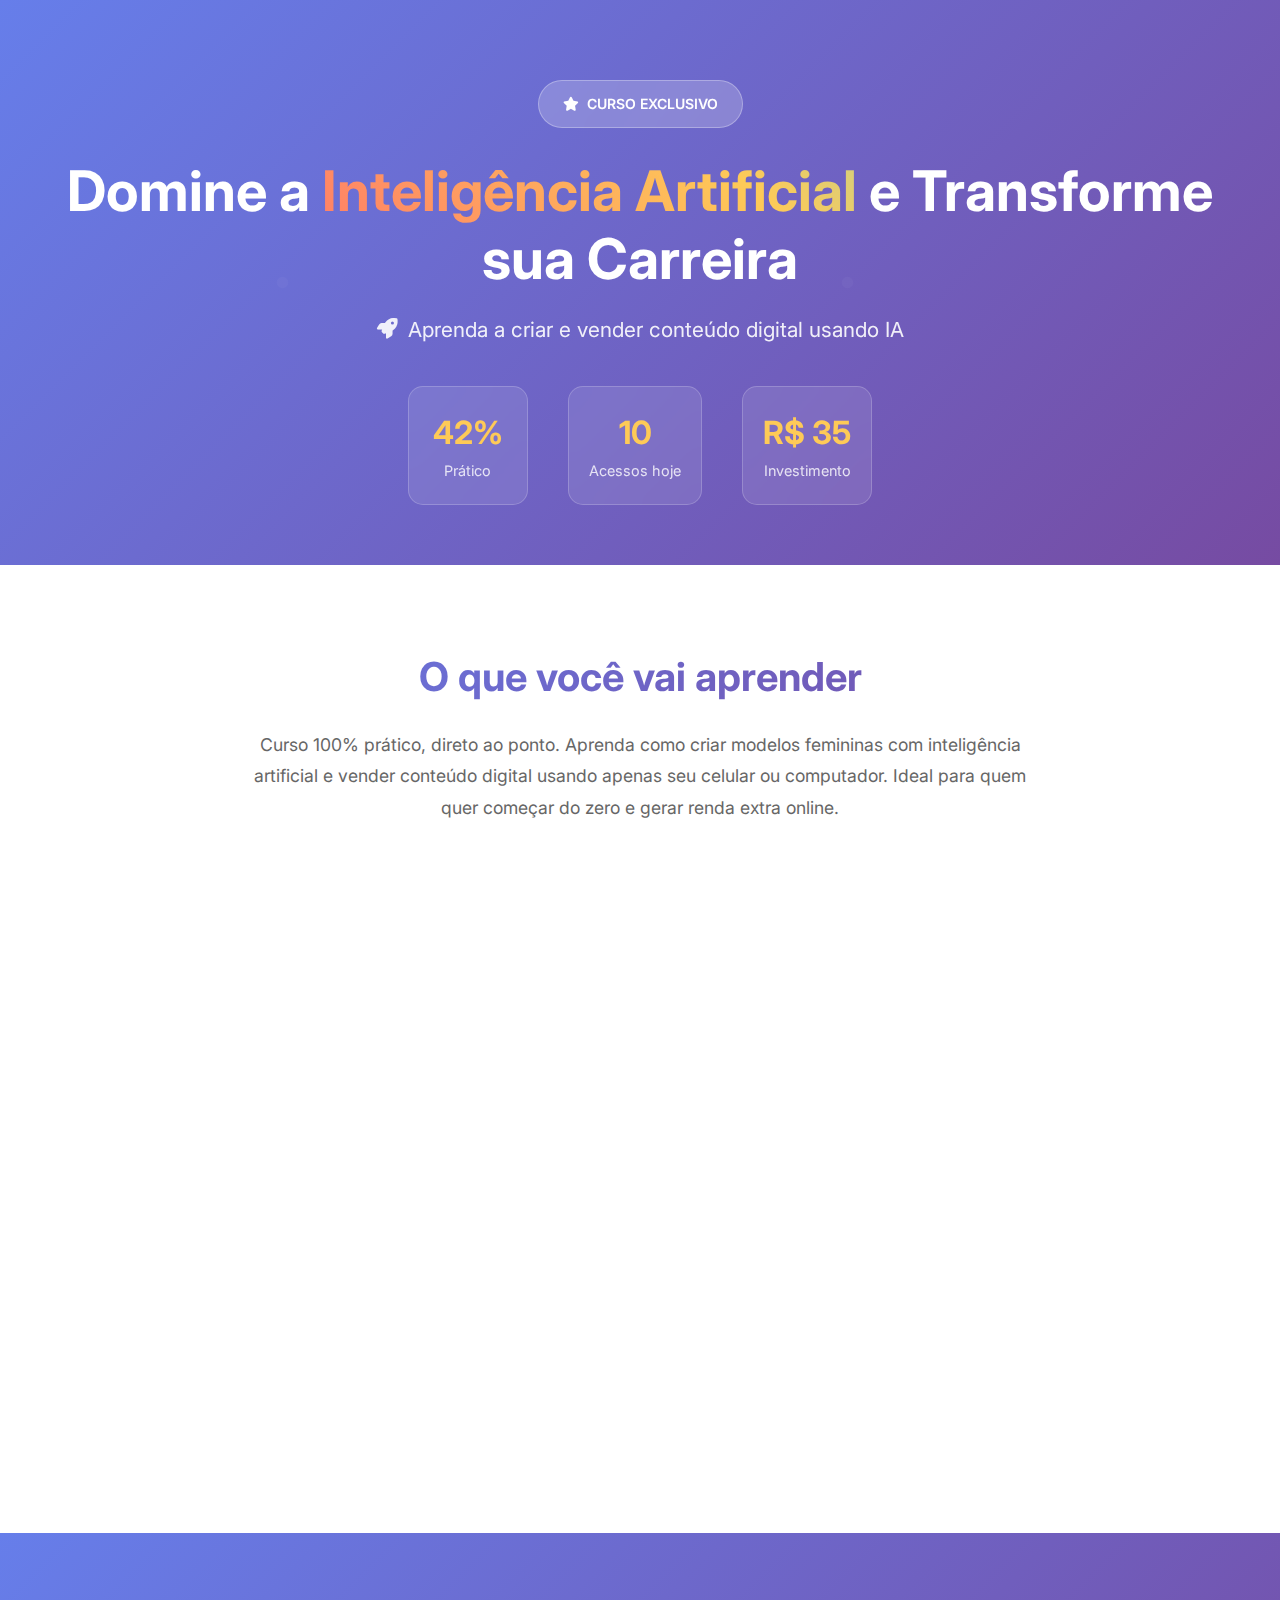
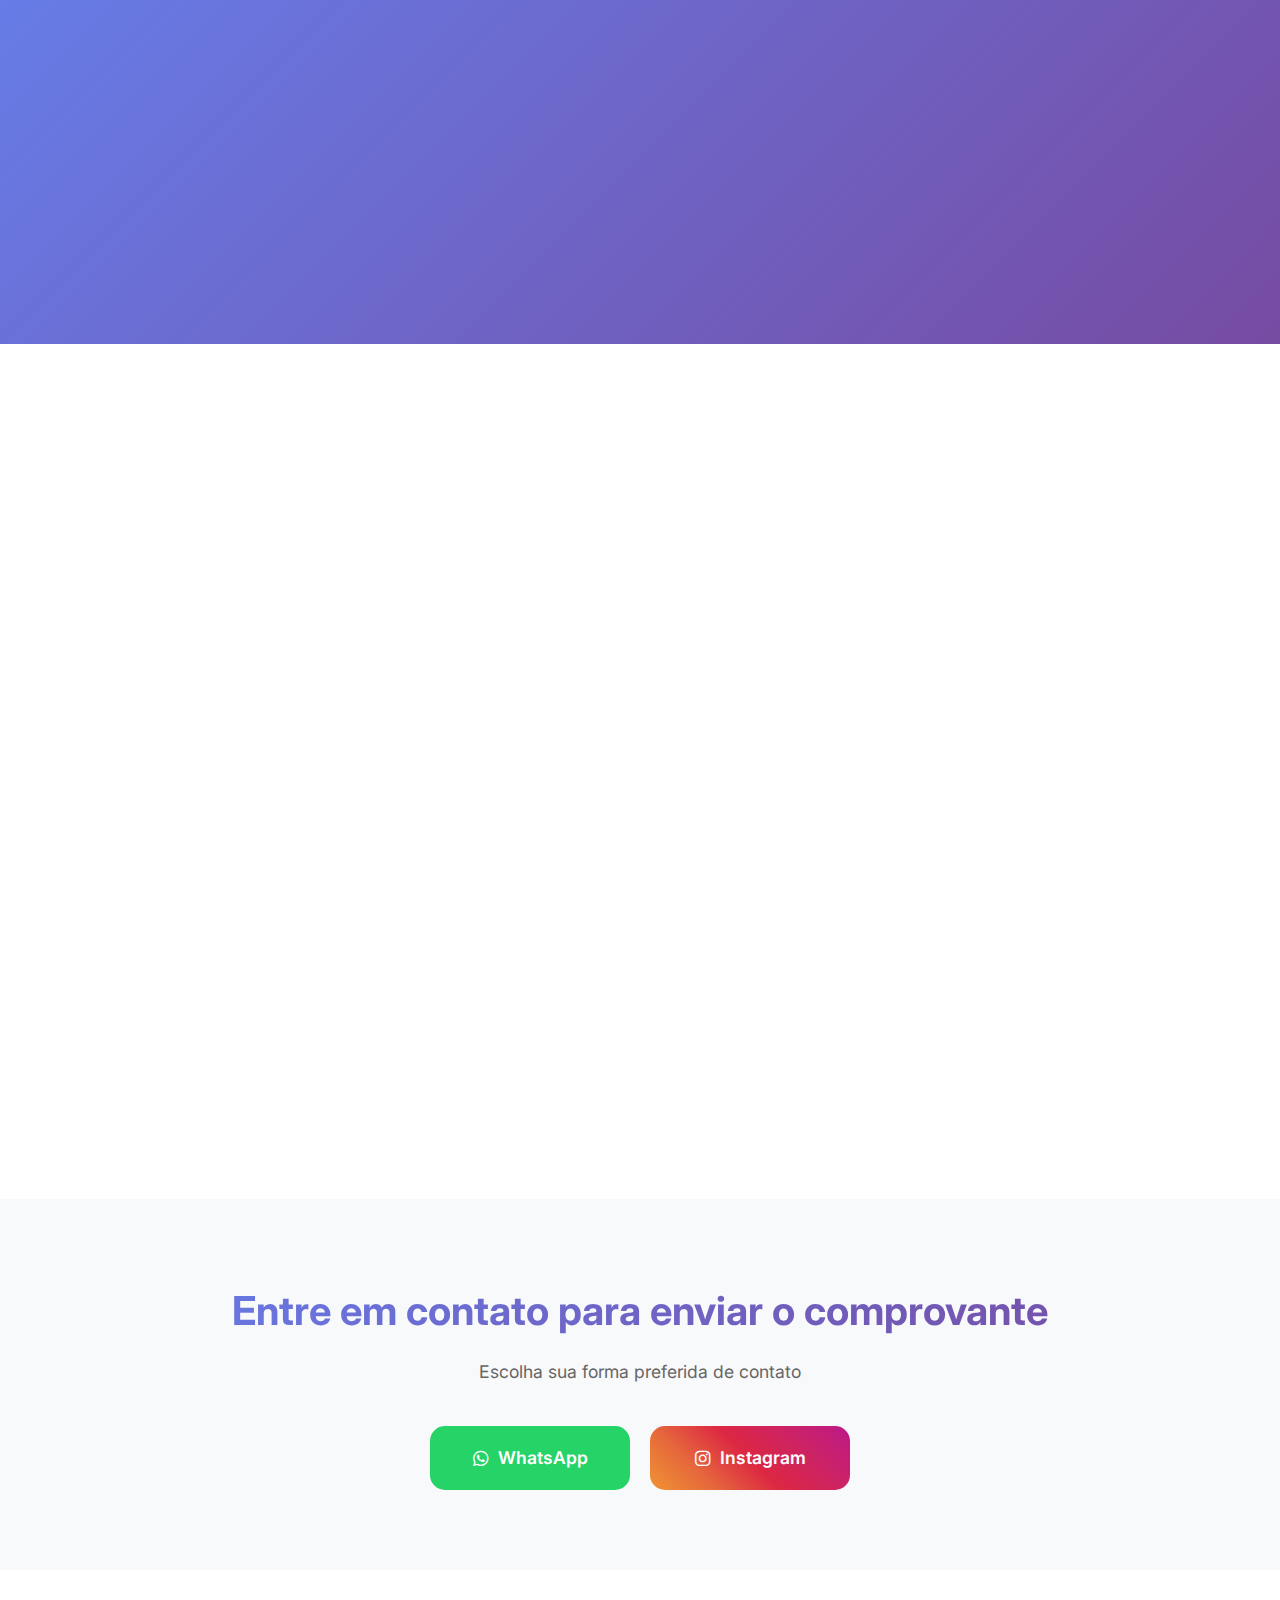
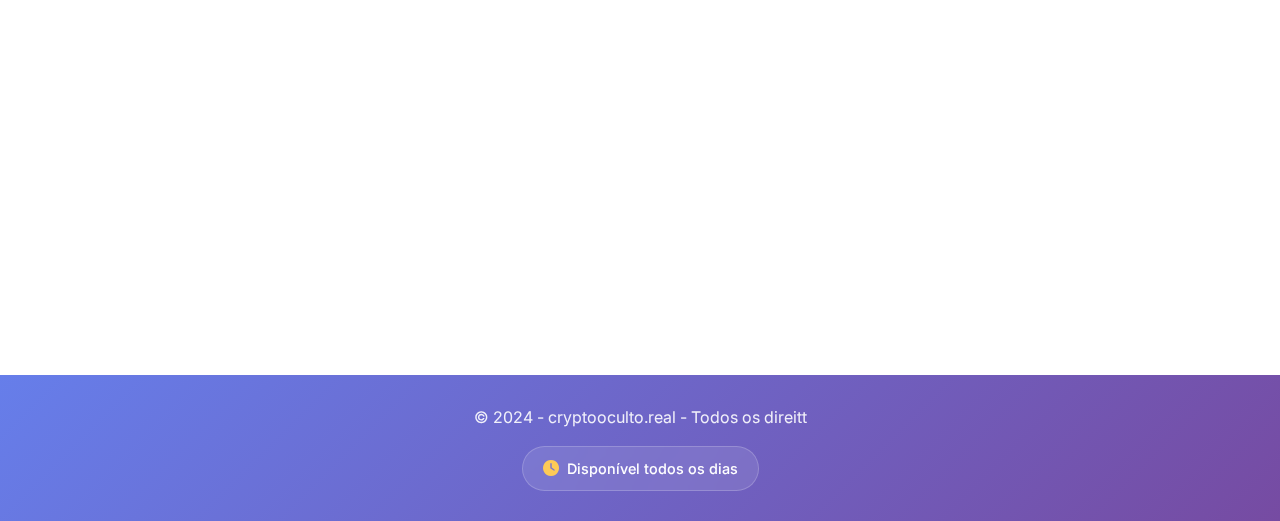
<file: Pagamentos-LP-ClienteIA/index.html>
<!DOCTYPE html>
<html lang="pt-BR">
<head>
    <meta charset="UTF-8">
    <meta name="viewport" content="width=device-width, initial-scale=1.0">
    <title>IA do Job - Transforme sua vida com Inteligência Artificial</title>
    <link rel="stylesheet" href="styles.css">
    <link href="https://fonts.googleapis.com/css2?family=Inter:wght@300;400;500;600;700&display=swap" rel="stylesheet">
    <link rel="stylesheet" href="https://cdnjs.cloudflare.com/ajax/libs/font-awesome/6.0.0/css/all.min.css">
</head>
<body>
    <!-- Header Section -->
    <header class="hero">
        <div class="container">
            <div class="hero-badge">
                <i class="fas fa-star"></i>
                <span>CURSO EXCLUSIVO</span>
            </div>
            
            <h1 class="hero-title">
                Domine a <span class="gradient-text">Inteligência Artificial</span> e Transforme sua Carreira
            </h1>
            
            <p class="hero-subtitle">
                <i class="fas fa-rocket"></i>
                Aprenda a criar e vender conteúdo digital usando IA
            </p>
            
            <div class="hero-stats">
                <div class="stat">
                    <span class="stat-number">100%</span>
                    <span class="stat-label">Prático</span>
                </div>
                <div class="stat">
                    <span class="stat-number">24/7</span>
                    <span class="stat-label">Acessos hoje</span>
                </div>
                <div class="stat">
                    <span class="stat-number">R$ 84</span>
                    <span class="stat-label">Investimento</span>
                </div>
            </div>
        </div>
    </header>

    <!-- What You'll Learn Section -->
    <section class="learn-section">
        <div class="container">
            <div class="section-header">
                <h2>O que você vai aprender</h2>
                <p class="section-description">
                    Curso 100% prático, direto ao ponto. Aprenda como criar modelos femininas com inteligência artificial e vender conteúdo digital usando apenas seu celular ou computador. Ideal para quem quer começar do zero e gerar renda extra online.
                </p>
            </div>

            <div class="features-grid">
                <div class="feature-card">
                    <div class="feature-icon">
                        <i class="fas fa-check-circle"></i>
                    </div>
                    <h3>100% prático e direto ao ponto</h3>
                    <p>Aprenda técnicas que funcionam de verdade</p>
                </div>

                <div class="feature-card">
                    <div class="feature-icon">
                        <i class="fas fa-shopping-cart"></i>
                    </div>
                    <h3>Venda conteúdo digital facilmente</h3>
                    <p>Estratégias comprovadas de monetização</p>
                </div>

                <div class="feature-card">
                    <div class="feature-icon">
                        <i class="fas fa-user-graduate"></i>
                    </div>
                    <h3>Ideal para iniciantes completos</h3>
                    <p>Do zero ao profissional em pouco tempo</p>
                </div>

                <div class="feature-card">
                    <div class="feature-icon">
                        <i class="fas fa-robot"></i>
                    </div>
                    <h3>Aprenda a criar modelos femininas com IA</h3>
                    <p>Técnicas avançadas de geração de conteúdo</p>
                </div>

                <div class="feature-card">
                    <div class="feature-icon">
                        <i class="fas fa-mobile-alt"></i>
                    </div>
                    <h3>Use apenas seu celular ou computador</h3>
                    <p>Ferramentas acessíveis e práticas</p>
                </div>

                <div class="feature-card">
                    <div class="feature-icon">
                        <i class="fas fa-dollar-sign"></i>
                    </div>
                    <h3>Gere renda extra online</h3>
                    <p>Múltiplas fontes de receita</p>
                </div>
            </div>
        </div>
    </section>

    <!-- Platform Features -->
    <section class="platform-section">
        <div class="container">
            <div class="platform-cards">
                <div class="platform-card">
                    <div class="platform-icon">
                        <i class="fas fa-mobile-alt"></i>
                    </div>
                    <h3>Mobile First</h3>
                    <p>Funciona perfeitamente no seu celular</p>
                </div>

                <div class="platform-card">
                    <div class="platform-icon">
                        <i class="fas fa-laptop"></i>
                    </div>
                    <h3>Desktop Ready</h3>
                    <p>Experiência completa no computador</p>
                </div>

                <div class="platform-card">
                    <div class="platform-icon">
                        <i class="fas fa-chart-line"></i>
                    </div>
                    <h3>Monetize seus conhecimentos</h3>
                    <p>Transforme conhecimento em dinheiro</p>
                </div>
            </div>
        </div>
    </section>

    <!-- Pricing Section -->
    <section class="pricing-section">
        <div class="container">
            <div class="pricing-card">
                <div class="pricing-header">
                    <div class="pricing-badge">
                        <i class="fas fa-gift"></i>
                        <span>OFERTA ESPECIAL</span>
                    </div>
                    <h2>Investimento Único</h2>
                    <div class="price">
                        <span class="currency">R$</span>
                        <span class="amount">84</span>
                        <span class="cents">,00</span>
                    </div>
                    <p class="payment-info">À vista ou 12x de R$ 8,99</p>
                </div>

                <div class="pix-section">
                    <h3>Chave PIX para pagamento:</h3>
                    <div class="pix-key">
                        <input type="text" value="217facb7-b823-4ece-9379-e3e2f1a3b86b" readonly id="pixKey">
                        <button onclick="copyPixKey()" class="copy-btn">
                            <i class="fas fa-copy"></i>
                            Copiar
                        </button>
                    </div>
                </div>

                <div class="instructions">
                    <div class="instruction-header">
                        <i class="fas fa-info-circle"></i>
                        <span>Instruções importantes:</span>
                    </div>
                    <p>Após o pagamento, envie o comprovante para liberação do acesso</p>
                </div>
            </div>
        </div>
    </section>

    <!-- Contact Section -->
    <section class="contact-section">
        <div class="container">
            <h2>Entre em contato para enviar o comprovante</h2>
            <p class="contact-subtitle">Escolha sua forma preferida de contato</p>
            
            <div class="contact-buttons">
                <a href="https://wa.me/5599991850058" class="contact-btn whatsapp" target="_blank">
                    <i class="fab fa-whatsapp"></i>
                    <span>WhatsApp</span>
                </a>
                
                <a href="https://www.instagram.com/cryptooculto.real/" class="contact-btn instagram" target="_blank">
                    <i class="fab fa-instagram"></i>
                    <span>Instagram</span>
                </a>
            </div>
        </div>
    </section>

    <!-- Guarantee Section -->
    <section class="guarantee-section">
        <div class="container">
            <div class="guarantee-card">
                <div class="guarantee-icon">
                    <i class="fas fa-shield-alt"></i>
                </div>
                <h3>Garantia de Acesso</h3>
                <p>Seu acesso será liberado em até 25 minutos após a confirmação do pagamento.</p>
            </div>
        </div>
    </section>

    <!-- Footer -->
    <footer class="footer">
        <div class="container">
            <div class="footer-content">
                <div class="footer-text">
                    <p>&copy; 2024 - cryptooculto.real - Todos os direitt</p>
                </div>
                <div class="footer-availability">
                    <i class="fas fa-clock"></i>
                    <span>Disponível todos os dias</span>
                </div>
            </div>
        </div>
    </footer>

    <script src="script.js"></script>
</body>
</html>
</file>
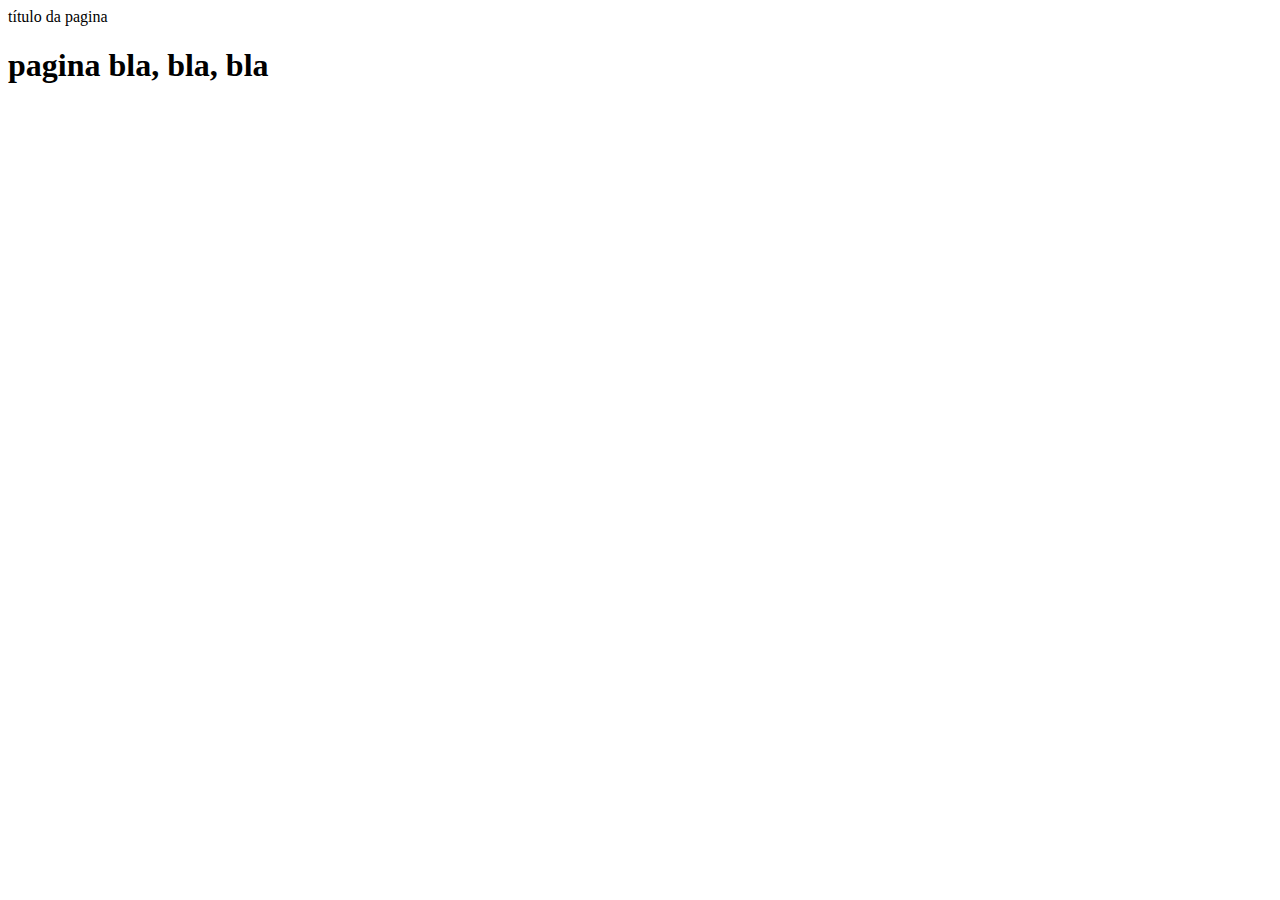
<file: seção1_intro-html/0_head_bodyApredizado02.html>
<!Dhtml lang = "pt-br">
    <head>
        <tittle> título da pagina </tittle> <!-- aparece na aba do navegador -->
        <!-- conexao com o CSS, links etc... -->
        <!-- tudo que não faz parte da parte visivel ao usuário -->
    </head>

    <body>
        <h1> pagina bla, bla, bla</h1>
        <!-- conteudo da pagina -->
        <!-- visualizado pelo usuario -->
    </body>
</html>
</file>
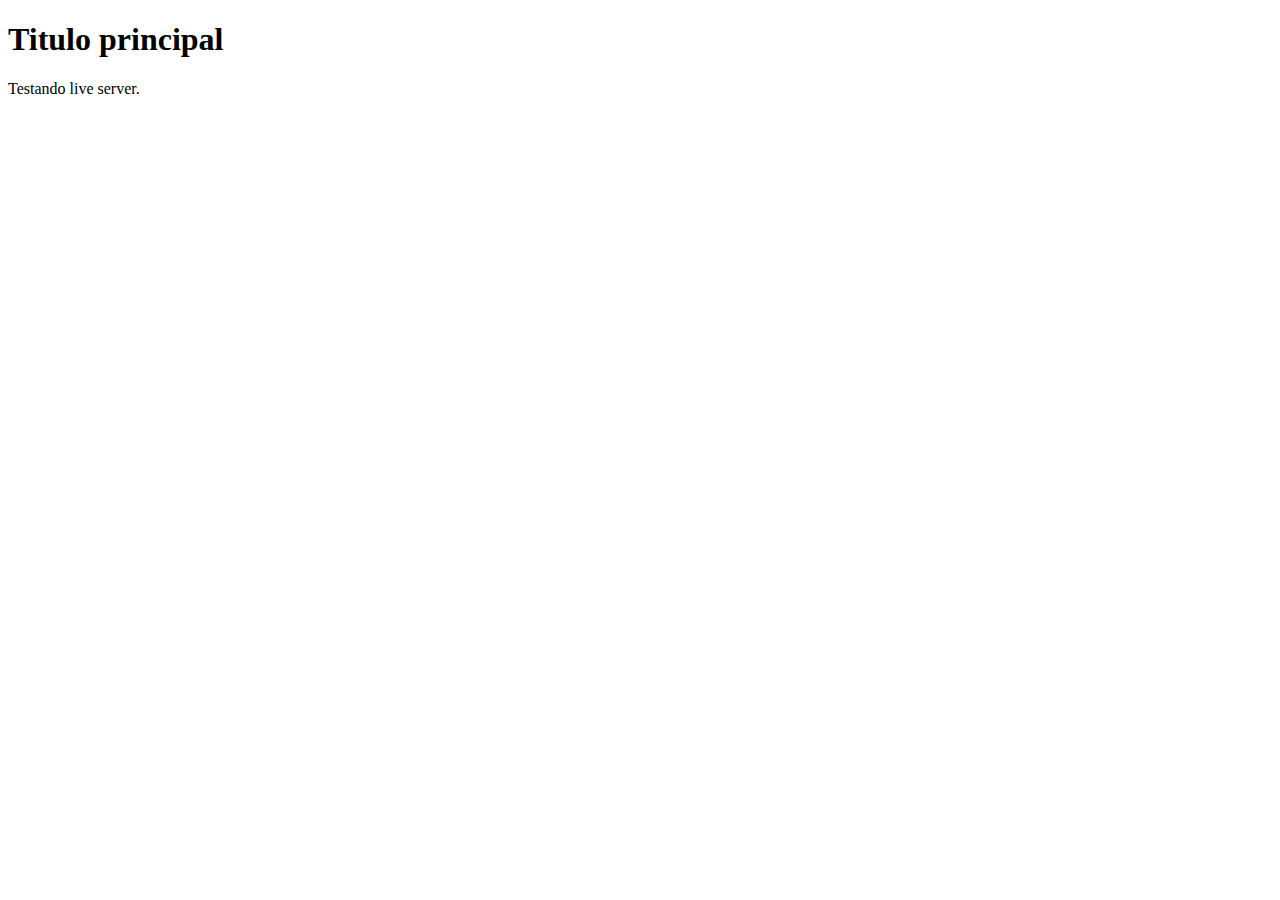
<file: seção1_intro-html/3-estrutura_base.html>
<!doctype html>
<html lang = "pt-br">
    <head>
            <title>Titulo da página</title>
            <meta chaset = "utf-8">
            <meta name = "descrição" content="descriçãozinha da página">
            <meta name = "autor" content = "André F. Alvino">
    </head>

    <body> 
        <!-- todo conteúdo visivel ao usuario -->
         <h1>Titulo principal</h1>
         
         <p> Testando live server.</p>
    </body>
</html>
</file>
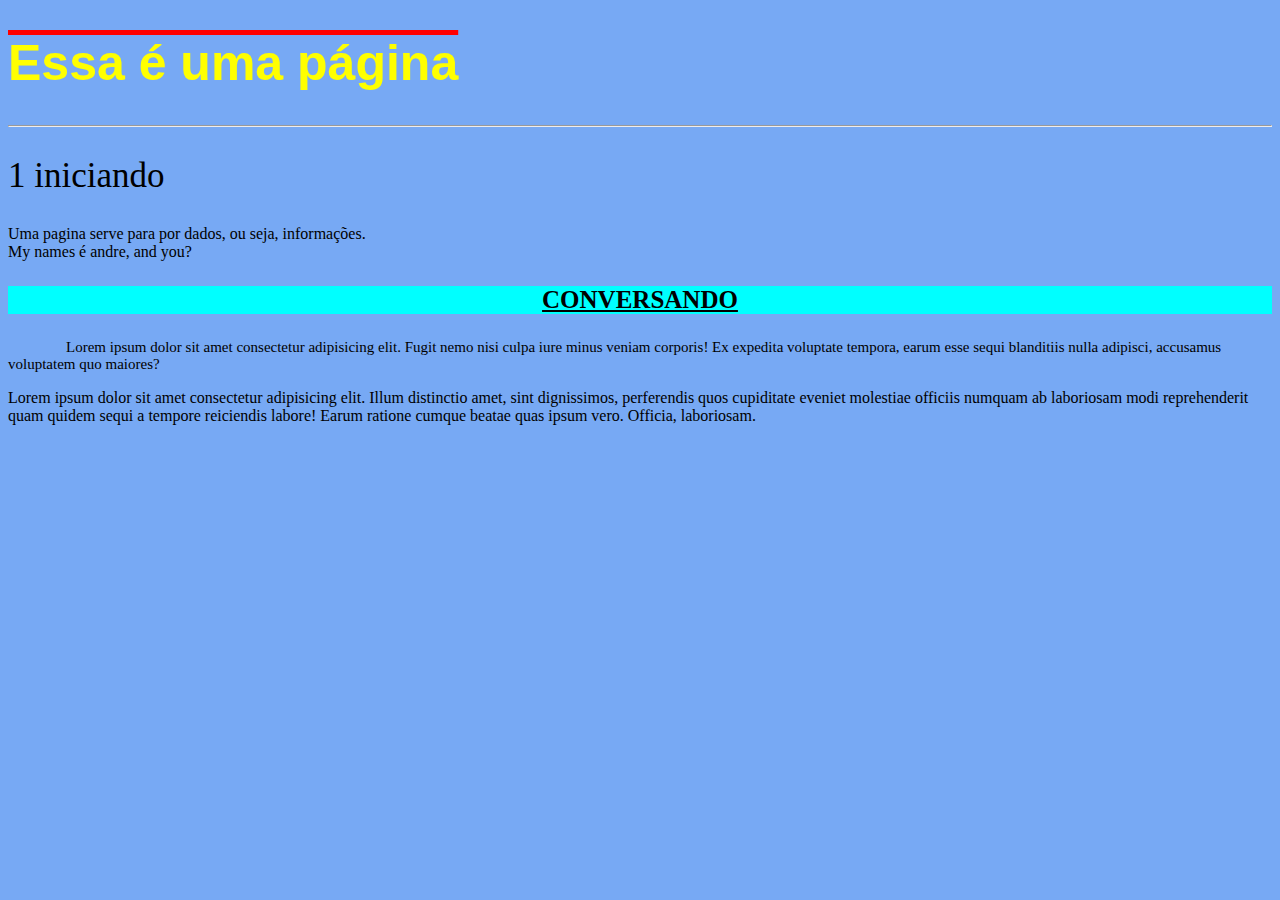
<file: seção2_intro-css/desafio.html>
<!DOCTYPE html>
<html lang="pt-br">
<head>
    <meta charset="UTF-8">
    <meta name = "descrição" content = " pagina de teste para css(talvez)">
    <meta name="autor" content="andre">
    <title>Meu documento</title>
    <!-- vinculo CSS -->
    <link rel="stylesheet"     href="intro.css">
    <!--  informo que é csss     nome_arquivo_css  -->
</head>

<body>
    <h1>Essa é uma página</h1>
    <hr>
    <h2>1 iniciando</h2>
    <p>Uma pagina serve para por dados, ou seja, informações. <br>
    My names é andre, and you?</p>

    <h3> COnversando</h3>
    <!-- para colocar qualquer texto _    lorem10  __quantdade -->
    <p class="parg1"> Lorem ipsum dolor sit amet consectetur adipisicing elit. Fugit
         nemo nisi culpa iure minus veniam corporis! Ex expedita voluptate tempora, earum esse sequi blanditiis nulla adipisci, accusamus
        voluptatem quo maiores?</p>
    <p>Lorem ipsum dolor sit amet consectetur adipisicing elit. Illum distinctio amet, sint dignissimos, perferendis 
        quos cupiditate eveniet molestiae officiis numquam ab laboriosam modi reprehenderit quam quidem sequi 
        a tempore reiciendis labore! Earum ratione cumque beatae quas ipsum vero. Officia, laboriosam.</p>

</body>
</html>
</file>
<file: seção2_intro-css/intro.css>
body{
    background-color:rgb(119, 169, 244) ;
}
h1{
    color: #ffff00;
    font-family: Arial;      /* A fonte precisa esta intalada no meu pc */
    font-size: 50px;
    text-decoration:overline #ff0000;
}

h2{
    font-size: 35px;
    font-style: arial;
    font-weight:normal;  /* NORMAL ou NEGRITO*/
}

h3{
    font-size:25px;
    text-transform: uppercase;
    text-align:center;    /* center  left  right   justify */
    text-decoration: underline;
    background-color:aqua;
}

.parg1{
    text-indent: 58px;      /* indentação do paragrafo*/
    font-size: 15px;
    color: #000000;
    /* font-variant: small-caps; EX:  Asss As - todas maiusculas */
}
</file>
<file: Pagamentos-LP-ClienteIA/styles.css>
/* Reset and Base Styles */
* {
    margin: 0;
    padding: 0;
    box-sizing: border-box;
}

body {
    font-family: 'Inter', sans-serif;
    line-height: 1.6;
    color: #333;
    background: linear-gradient(135deg, #667eea 0%, #764ba2 100%);
    min-height: 100vh;
}

.container {
    max-width: 1200px;
    margin: 0 auto;
    padding: 0 20px;
}

/* Hero Section */
.hero {
    background: linear-gradient(135deg, #667eea 0%, #764ba2 100%);
    color: white;
    padding: 80px 0 60px;
    text-align: center;
    position: relative;
    overflow: hidden;
}

.hero::before {
    content: '';
    position: absolute;
    top: 0;
    left: 0;
    right: 0;
    bottom: 0;
    background: url('data:image/svg+xml,<svg xmlns="http://www.w3.org/2000/svg" viewBox="0 0 100 100"><defs><pattern id="grain" width="100" height="100" patternUnits="userSpaceOnUse"><circle cx="50" cy="50" r="1" fill="white" opacity="0.1"/></pattern></defs><rect width="100" height="100" fill="url(%23grain)"/></svg>');
    opacity: 0.3;
}

.hero-badge {
    display: inline-flex;
    align-items: center;
    gap: 8px;
    background: rgba(255, 255, 255, 0.2);
    backdrop-filter: blur(10px);
    padding: 12px 24px;
    border-radius: 50px;
    font-size: 14px;
    font-weight: 600;
    margin-bottom: 30px;
    border: 1px solid rgba(255, 255, 255, 0.3);
}

.hero-title {
    font-size: 3.5rem;
    font-weight: 700;
    margin-bottom: 20px;
    line-height: 1.2;
    position: relative;
    z-index: 1;
}

.gradient-text {
    background: linear-gradient(45deg, #ff6b6b, #feca57, #48dbfb, #ff9ff3);
    background-size: 300% 300%;
    -webkit-background-clip: text;
    -webkit-text-fill-color: transparent;
    background-clip: text;
    animation: gradient 3s ease infinite;
}

@keyframes gradient {
    0% { background-position: 0% 50%; }
    50% { background-position: 100% 50%; }
    100% { background-position: 0% 50%; }
}

.hero-subtitle {
    font-size: 1.3rem;
    margin-bottom: 40px;
    opacity: 0.9;
    display: flex;
    align-items: center;
    justify-content: center;
    gap: 10px;
}

.hero-stats {
    display: flex;
    justify-content: center;
    gap: 40px;
    margin-top: 40px;
}

.stat {
    text-align: center;
    background: rgba(255, 255, 255, 0.1);
    backdrop-filter: blur(10px);
    padding: 20px;
    border-radius: 15px;
    border: 1px solid rgba(255, 255, 255, 0.2);
    min-width: 120px;
}

.stat-number {
    display: block;
    font-size: 2rem;
    font-weight: 700;
    color: #feca57;
}

.stat-label {
    font-size: 0.9rem;
    opacity: 0.8;
}

/* Learn Section */
.learn-section {
    background: white;
    padding: 80px 0;
}

.section-header {
    text-align: center;
    margin-bottom: 60px;
}

.section-header h2 {
    font-size: 2.5rem;
    font-weight: 700;
    margin-bottom: 20px;
    background: linear-gradient(135deg, #667eea, #764ba2);
    -webkit-background-clip: text;
    -webkit-text-fill-color: transparent;
    background-clip: text;
}

.section-description {
    font-size: 1.1rem;
    color: #666;
    max-width: 800px;
    margin: 0 auto;
    line-height: 1.8;
}

.features-grid {
    display: grid;
    grid-template-columns: repeat(auto-fit, minmax(350px, 1fr));
    gap: 30px;
    margin-top: 60px;
}

.feature-card {
    background: linear-gradient(135deg, #f8f9fa 0%, #e9ecef 100%);
    padding: 30px;
    border-radius: 20px;
    border: 1px solid #e9ecef;
    transition: all 0.3s ease;
    position: relative;
    overflow: hidden;
}

.feature-card::before {
    content: '';
    position: absolute;
    top: 0;
    left: 0;
    right: 0;
    height: 4px;
    background: linear-gradient(90deg, #667eea, #764ba2);
}

.feature-card:hover {
    transform: translateY(-5px);
    box-shadow: 0 20px 40px rgba(0, 0, 0, 0.1);
}

.feature-icon {
    width: 60px;
    height: 60px;
    background: linear-gradient(135deg, #667eea, #764ba2);
    border-radius: 15px;
    display: flex;
    align-items: center;
    justify-content: center;
    margin-bottom: 20px;
    color: white;
    font-size: 1.5rem;
}

.feature-card h3 {
    font-size: 1.3rem;
    font-weight: 600;
    margin-bottom: 10px;
    color: #333;
}

.feature-card p {
    color: #666;
    line-height: 1.6;
}

/* Platform Section */
.platform-section {
    background: linear-gradient(135deg, #667eea 0%, #764ba2 100%);
    padding: 80px 0;
    color: white;
}

.platform-cards {
    display: grid;
    grid-template-columns: repeat(auto-fit, minmax(250px, 1fr));
    gap: 30px;
}

.platform-card {
    background: rgba(255, 255, 255, 0.1);
    backdrop-filter: blur(10px);
    padding: 40px 30px;
    border-radius: 20px;
    text-align: center;
    border: 1px solid rgba(255, 255, 255, 0.2);
    transition: all 0.3s ease;
}

.platform-card:hover {
    transform: translateY(-5px);
    background: rgba(255, 255, 255, 0.15);
}

.platform-icon {
    width: 80px;
    height: 80px;
    background: rgba(255, 255, 255, 0.2);
    border-radius: 20px;
    display: flex;
    align-items: center;
    justify-content: center;
    margin: 0 auto 20px;
    font-size: 2rem;
}

.platform-card h3 {
    font-size: 1.3rem;
    font-weight: 600;
    margin-bottom: 10px;
}

.platform-card p {
    opacity: 0.9;
    line-height: 1.6;
}

/* Pricing Section */
.pricing-section {
    background: white;
    padding: 80px 0;
}

.pricing-card {
    max-width: 600px;
    margin: 0 auto;
    background: linear-gradient(135deg, #667eea 0%, #764ba2 100%);
    color: white;
    padding: 50px;
    border-radius: 25px;
    text-align: center;
    box-shadow: 0 20px 60px rgba(102, 126, 234, 0.3);
    position: relative;
    overflow: hidden;
}

.pricing-card::before {
    content: '';
    position: absolute;
    top: -50%;
    left: -50%;
    width: 200%;
    height: 200%;
    background: radial-gradient(circle, rgba(255, 255, 255, 0.1) 0%, transparent 70%);
    animation: rotate 20s linear infinite;
}

@keyframes rotate {
    from { transform: rotate(0deg); }
    to { transform: rotate(360deg); }
}

.pricing-badge {
    display: inline-flex;
    align-items: center;
    gap: 8px;
    background: rgba(255, 255, 255, 0.2);
    padding: 10px 20px;
    border-radius: 25px;
    font-size: 14px;
    font-weight: 600;
    margin-bottom: 20px;
}

.pricing-header h2 {
    font-size: 2rem;
    font-weight: 700;
    margin-bottom: 20px;
}

.price {
    font-size: 4rem;
    font-weight: 700;
    margin-bottom: 10px;
    display: flex;
    align-items: baseline;
    justify-content: center;
    gap: 5px;
}

.currency {
    font-size: 2rem;
    opacity: 0.8;
}

.amount {
    color: #feca57;
}

.cents {
    font-size: 2rem;
    opacity: 0.8;
}

.payment-info {
    font-size: 1.1rem;
    opacity: 0.9;
    margin-bottom: 30px;
}

.pix-section {
    background: rgba(255, 255, 255, 0.1);
    padding: 25px;
    border-radius: 15px;
    margin-bottom: 25px;
    min-width: 100%;
    overflow-x: auto;
}

.pix-section h3 {
    font-size: 1.1rem;
    margin-bottom: 15px;
    opacity: 0.9;
}

.pix-key {
    display: flex;
    gap: 10px;
    align-items: center;
    justify-content: center;
    flex-wrap: wrap;
    max-width: 100%;
}

.pix-key input {
    flex: 1;
    padding: 15px;
    border: none;
    border-radius: 10px;
    background: rgba(255, 255, 255, 0.2);
    color: white;
    font-size: 0.9rem;
    backdrop-filter: blur(10px);
    text-align: center;
    font-family: 'Courier New', monospace;
    letter-spacing: 1px;
    min-width: 280px;
    word-break: break-all;
    white-space: nowrap;
    overflow: visible;
}

.pix-key input::placeholder {
    color: rgba(255, 255, 255, 0.7);
}

.copy-btn {
    background: #feca57;
    color: #333;
    border: none;
    padding: 15px 20px;
    border-radius: 10px;
    font-weight: 600;
    cursor: pointer;
    transition: all 0.3s ease;
    display: flex;
    align-items: center;
    gap: 8px;
    min-width: 120px;
    justify-content: center;
    user-select: none;
    -webkit-user-select: none;
    -moz-user-select: none;
    -ms-user-select: none;
}

.copy-btn:hover {
    background: #f39c12;
    transform: translateY(-2px);
    box-shadow: 0 5px 15px rgba(243, 156, 18, 0.3);
}

.copy-btn:active {
    transform: translateY(0);
    box-shadow: 0 2px 8px rgba(243, 156, 18, 0.3);
}

.instructions {
    background: rgba(255, 255, 255, 0.1);
    padding: 20px;
    border-radius: 15px;
    text-align: left;
}

.instruction-header {
    display: flex;
    align-items: center;
    gap: 10px;
    font-weight: 600;
    margin-bottom: 10px;
    color: #feca57;
}

.instructions p {
    opacity: 0.9;
    line-height: 1.6;
}

/* Contact Section */
.contact-section {
    background: #f8f9fa;
    padding: 80px 0;
    text-align: center;
}

.contact-section h2 {
    font-size: 2.5rem;
    font-weight: 700;
    margin-bottom: 15px;
    background: linear-gradient(135deg, #667eea, #764ba2);
    -webkit-background-clip: text;
    -webkit-text-fill-color: transparent;
    background-clip: text;
}

.contact-subtitle {
    font-size: 1.1rem;
    color: #666;
    margin-bottom: 40px;
}

.contact-buttons {
    display: flex;
    justify-content: center;
    gap: 20px;
    flex-wrap: wrap;
}

.contact-btn {
    display: flex;
    align-items: center;
    gap: 10px;
    padding: 18px 30px;
    border-radius: 15px;
    text-decoration: none;
    font-weight: 600;
    font-size: 1.1rem;
    transition: all 0.3s ease;
    min-width: 200px;
    justify-content: center;
}

.contact-btn.whatsapp {
    background: #25d366;
    color: white;
}

.contact-btn.whatsapp:hover {
    background: #128c7e;
    transform: translateY(-3px);
    box-shadow: 0 10px 25px rgba(37, 211, 102, 0.3);
}

.contact-btn.instagram {
    background: linear-gradient(45deg, #f09433, #e6683c, #dc2743, #cc2366, #bc1888);
    color: white;
}

.contact-btn.instagram:hover {
    transform: translateY(-3px);
    box-shadow: 0 10px 25px rgba(220, 39, 67, 0.3);
}

/* Guarantee Section */
.guarantee-section {
    background: white;
    padding: 60px 0;
}

.guarantee-card {
    max-width: 500px;
    margin: 0 auto;
    background: linear-gradient(135deg, #a8edea 0%, #fed6e3 100%);
    padding: 40px;
    border-radius: 20px;
    text-align: center;
    box-shadow: 0 10px 30px rgba(0, 0, 0, 0.1);
}

.guarantee-icon {
    width: 80px;
    height: 80px;
    background: linear-gradient(135deg, #667eea, #764ba2);
    border-radius: 20px;
    display: flex;
    align-items: center;
    justify-content: center;
    margin: 0 auto 20px;
    color: white;
    font-size: 2rem;
}

.guarantee-card h3 {
    font-size: 1.5rem;
    font-weight: 600;
    margin-bottom: 15px;
    color: #333;
}

.guarantee-card p {
    color: #666;
    line-height: 1.6;
}

/* Responsive Design */
@media (max-width: 768px) {
    .hero-title {
        font-size: 2.5rem;
    }
    
    .hero-stats {
        flex-direction: column;
        gap: 20px;
    }
    
    .features-grid {
        grid-template-columns: 1fr;
    }
    
    .platform-cards {
        grid-template-columns: 1fr;
    }
    
    .contact-buttons {
        flex-direction: column;
        align-items: center;
    }
    
    .pix-key {
        flex-direction: column;
        gap: 15px;
    }
    
    .pix-key input {
        min-width: 100%;
        font-size: 0.8rem;
        padding: 12px;
    }
    
    .copy-btn {
        width: 100%;
    }
}

@media (max-width: 480px) {
    .hero-title {
        font-size: 2rem;
    }
    
    .section-header h2 {
        font-size: 2rem;
    }
    
    .pricing-card {
        padding: 30px 20px;
    }
    
    .price {
        font-size: 3rem;
    }
}

/* Footer */
.footer {
    background: linear-gradient(135deg, #667eea 0%, #764ba2 100%);
    color: white;
    padding: 30px 0;
    text-align: center;
}

.footer-content {
    display: flex;
    flex-direction: column;
    align-items: center;
    gap: 15px;
}

.footer-text p {
    font-size: 1rem;
    opacity: 0.9;
    margin: 0;
}

.footer-availability {
    display: flex;
    align-items: center;
    gap: 8px;
    background: rgba(255, 255, 255, 0.1);
    backdrop-filter: blur(10px);
    padding: 10px 20px;
    border-radius: 25px;
    border: 1px solid rgba(255, 255, 255, 0.2);
    font-size: 0.9rem;
    font-weight: 500;
}

.footer-availability i {
    color: #feca57;
    font-size: 1rem;
}

@media (max-width: 768px) {
    .footer-content {
        gap: 20px;
    }
    
    .footer-text p {
        font-size: 0.9rem;
    }
    
    .footer-availability {
        font-size: 0.8rem;
        padding: 8px 16px;
    }
}
</file>
